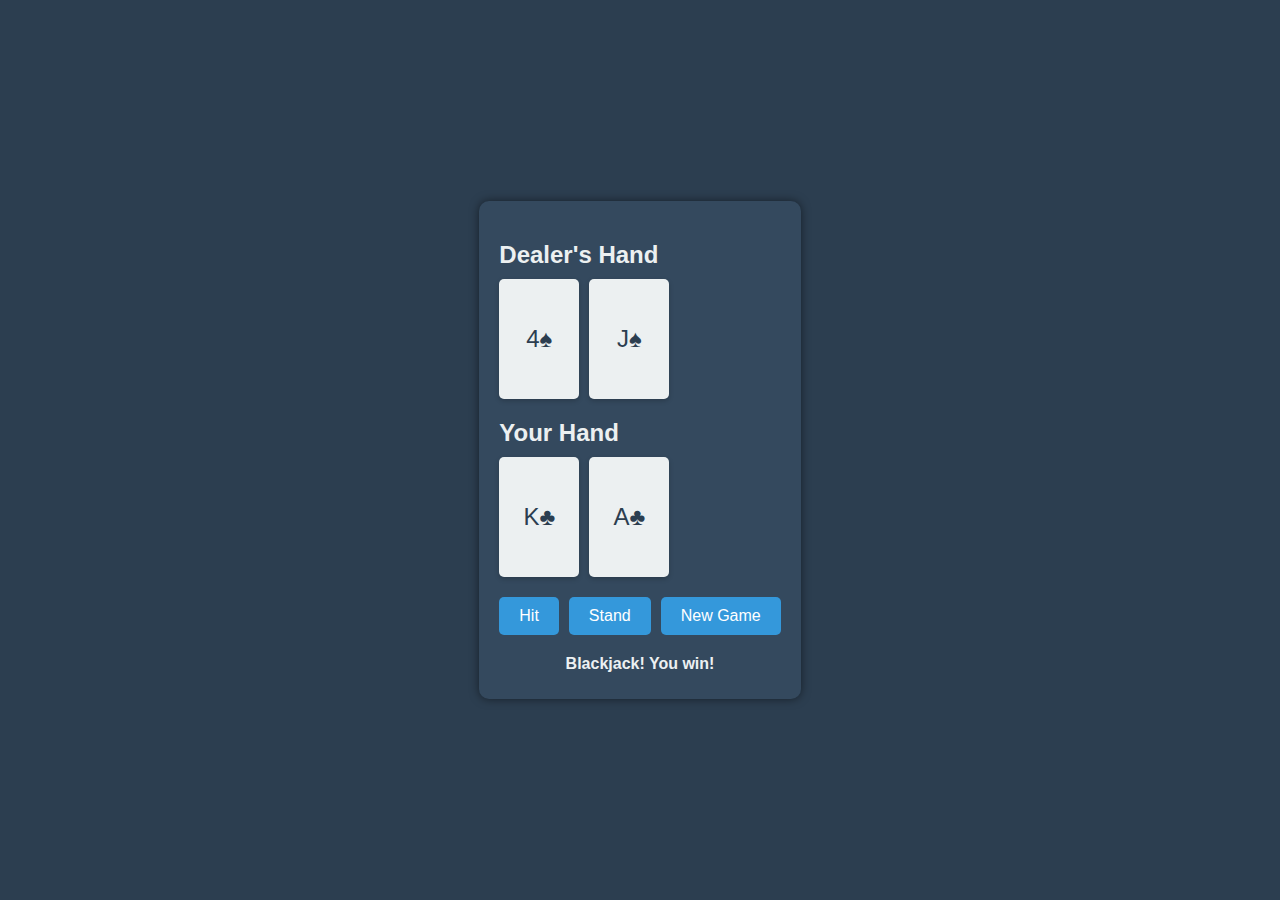
<file: samples/blackjack/index.html>
<!DOCTYPE html>
<html lang="en">
<head>
    <meta charset="UTF-8">
    <meta name="viewport" content="width=device-width, initial-scale=1.0">
    <title>Blackjack Game</title>
    <link rel="stylesheet" href="css/styles.css">
</head>
<body>
    <!-- Main game container -->
    <div id="game-container">
        <!-- Dealer's hand area -->
        <div id="dealer-hand" class="hand">
            <h2>Dealer's Hand</h2>
            <div class="cards"></div>
        </div>
        
        <!-- Player's hand area -->
        <div id="player-hand" class="hand">
            <h2>Your Hand</h2>
            <div class="cards"></div>
        </div>
        
        <!-- Game controls -->
        <div id="controls">
            <button id="hit-button">Hit</button>
            <button id="stand-button">Stand</button>
            <button id="new-game-button">New Game</button>
        </div>
        
        <!-- Game messages display area -->
        <div id="messages"></div>
    </div>

    <!-- Load the game script -->
    <script src="js/game.js"></script>
</body>
</html>
</file>
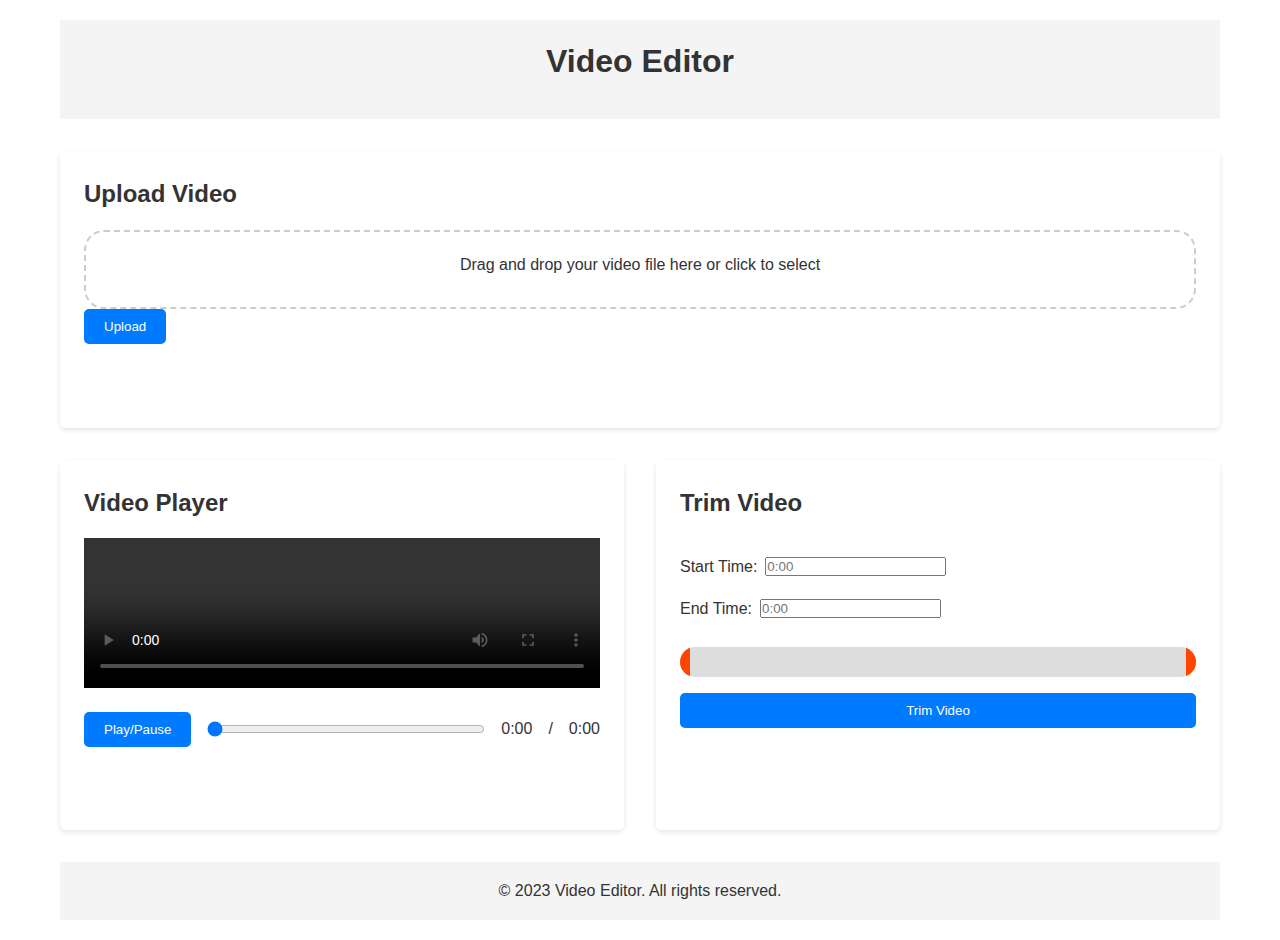
<file: samples/video_editor/frontend/index.html>
<!DOCTYPE html>
<html lang="en">
<head>
    <meta charset="UTF-8">
    <meta name="viewport" content="width=device-width, initial-scale=1.0">
    <title>Video Editor</title>
    <link rel="stylesheet" href="styles.css">
</head>
<body>
    <div id="app">
        <header>
            <h1>Video Editor</h1>
        </header>
        <main>
            <div id="error-message" style="display: none; color: red; margin-bottom: 10px;"></div>
            <section id="upload-section">
                <h2>Upload Video</h2>
                <div id="drop-area">
                    <p>Drag and drop your video file here or click to select</p>
                    <input type="file" id="file-input" accept="video/mp4">
                </div>
                <button id="upload-btn">Upload</button>
            </section>
            <section id="video-player">
                <h2>Video Player</h2>
                <video id="video" controls></video>
                <div id="custom-controls">
                    <button id="play-pause-btn">Play/Pause</button>
                    <input type="range" id="seek-bar" value="0">
                    <span id="current-time">0:00</span> / <span id="duration">0:00</span>
                </div>
            </section>
            <section id="trim-controls">
                <h2>Trim Video</h2>
                <div class="time-input">
                    <label for="start-time">Start Time:</label>
                    <input type="text" id="start-time-input" placeholder="0:00">
                </div>
                <div class="time-input">
                    <label for="end-time">End Time:</label>
                    <input type="text" id="end-time-input" placeholder="0:00">
                </div>
                <div id="timeline">
                    <div id="progress-bar"></div>
                    <div id="trim-start" class="trim-handle"></div>
                    <div id="trim-end" class="trim-handle"></div>
                    <div id="trim-selection"></div>
                </div>
                <button id="trim-btn">Trim Video</button>
                <div id="trim-progress" style="display: none;"></div>
            </section>
        </main>
        <footer>
            <p>&copy; 2023 Video Editor. All rights reserved.</p>
        </footer>
    </div>
    <script src="app.js"></script>
</body>
</html>
</file>
<file: samples/blackjack/css/styles.css>
/* Global styles */
body {
    font-family: Arial, sans-serif;
    background-color: #2c3e50;
    color: #ecf0f1;
    display: flex;
    justify-content: center;
    align-items: center;
    height: 100vh;
    margin: 0;
}

/* Main game container */
#game-container {
    background-color: #34495e;
    border-radius: 10px;
    padding: 20px;
    box-shadow: 0 0 10px rgba(0, 0, 0, 0.5);
}

/* Hand styles */
.hand {
    margin-bottom: 20px;
}

.hand h2 {
    margin-bottom: 10px;
}

/* Card styles */
.cards {
    display: flex;
    flex-wrap: wrap;
    gap: 10px;
}

.card {
    width: 80px;
    height: 120px;
    background-color: #ecf0f1;
    border-radius: 5px;
    display: flex;
    justify-content: center;
    align-items: center;
    font-size: 24px;
    color: #2c3e50;
    box-shadow: 0 2px 5px rgba(0, 0, 0, 0.2);
}

/* Control button styles */
#controls {
    display: flex;
    justify-content: center;
    gap: 10px;
    margin-top: 20px;
}

button {
    padding: 10px 20px;
    font-size: 16px;
    cursor: pointer;
    background-color: #3498db;
    color: #fff;
    border: none;
    border-radius: 5px;
    transition: background-color 0.3s;
}

button:hover {
    background-color: #2980b9;
}

/* Message display styles */
#messages {
    margin-top: 20px;
    text-align: center;
    font-weight: bold;
    min-height: 24px;
}

/* Responsive design for smaller screens */
@media (max-width: 600px) {
    #game-container {
        padding: 10px;
    }

    .card {
        width: 60px;
        height: 90px;
        font-size: 18px;
    }

    button {
        padding: 8px 16px;
        font-size: 14px;
    }
}
</file>
<file: samples/video_editor/frontend/styles.css>
* {
    box-sizing: border-box;
    margin: 0;
    padding: 0;
}

body {
    font-family: Arial, sans-serif;
    line-height: 1.6;
    color: #333;
    max-width: 1200px;
    margin: 0 auto;
    padding: 20px;
}

#app {
    display: flex;
    flex-direction: column;
    min-height: 100vh;
}

header, footer {
    background-color: #f4f4f4;
    padding: 1rem;
    text-align: center;
}

main {
    flex: 1;
    display: flex;
    flex-direction: column;
    gap: 2rem;
    padding: 2rem 0;
}

section {
    background-color: #fff;
    border-radius: 5px;
    box-shadow: 0 2px 5px rgba(0, 0, 0, 0.1);
    padding: 1.5rem;
}

h1, h2 {
    margin-bottom: 1rem;
}

#video-player {
    width: 100%;
}

#video {
    width: 100%;
    max-height: 500px;
}

#custom-controls {
    display: flex;
    align-items: center;
    gap: 1rem;
    margin-top: 1rem;
}

#seek-bar {
    flex: 1;
}

#trim-controls {
    display: flex;
    flex-direction: column;
    gap: 1rem;
}

.time-input {
    display: flex;
    align-items: center;
    gap: 0.5rem;
}

#timeline {
    position: relative;
    height: 30px;
    background-color: #ddd;
    border-radius: 15px;
    overflow: hidden;
    margin-top: 10px;
}

#progress-bar {
    position: absolute;
    height: 100%;
    background-color: #007bff;
    width: 0;
}

.trim-handle {
    position: absolute;
    width: 10px;
    height: 30px;
    background-color: #ff4500;
    cursor: ew-resize;
    z-index: 2;
}

#trim-start {
    left: 0;
}

#trim-end {
    right: 0;
}

#trim-selection {
    position: absolute;
    height: 100%;
    background-color: rgba(255, 69, 0, 0.3);
    z-index: 1;
}

button {
    padding: 10px 20px;
    background-color: #007bff;
    color: white;
    border: none;
    border-radius: 5px;
    cursor: pointer;
    transition: background-color 0.3s;
}

button:hover {
    background-color: #0056b3;
}

input[type="file"] {
    margin-bottom: 1rem;
}

#drop-area {
    border: 2px dashed #ccc;
    border-radius: 20px;
    width: 100%;
    padding: 20px;
    text-align: center;
    cursor: pointer;
    transition: background-color 0.3s ease;
}

#drop-area.highlight {
    background-color: #f0f0f0;
}

#drop-area p {
    margin-bottom: 10px;
}

#file-input {
    display: none;
}

@media (min-width: 768px) {
    main {
        flex-direction: row;
        flex-wrap: wrap;
    }

    #upload-section, #video-player, #trim-controls {
        flex: 1 1 calc(50% - 1rem);
    }
}

@media (min-width: 1024px) {
    #upload-section {
        flex: 1 1 100%;
    }

    #video-player, #trim-controls {
        flex: 1 1 calc(50% - 1rem);
    }
}
</file>
